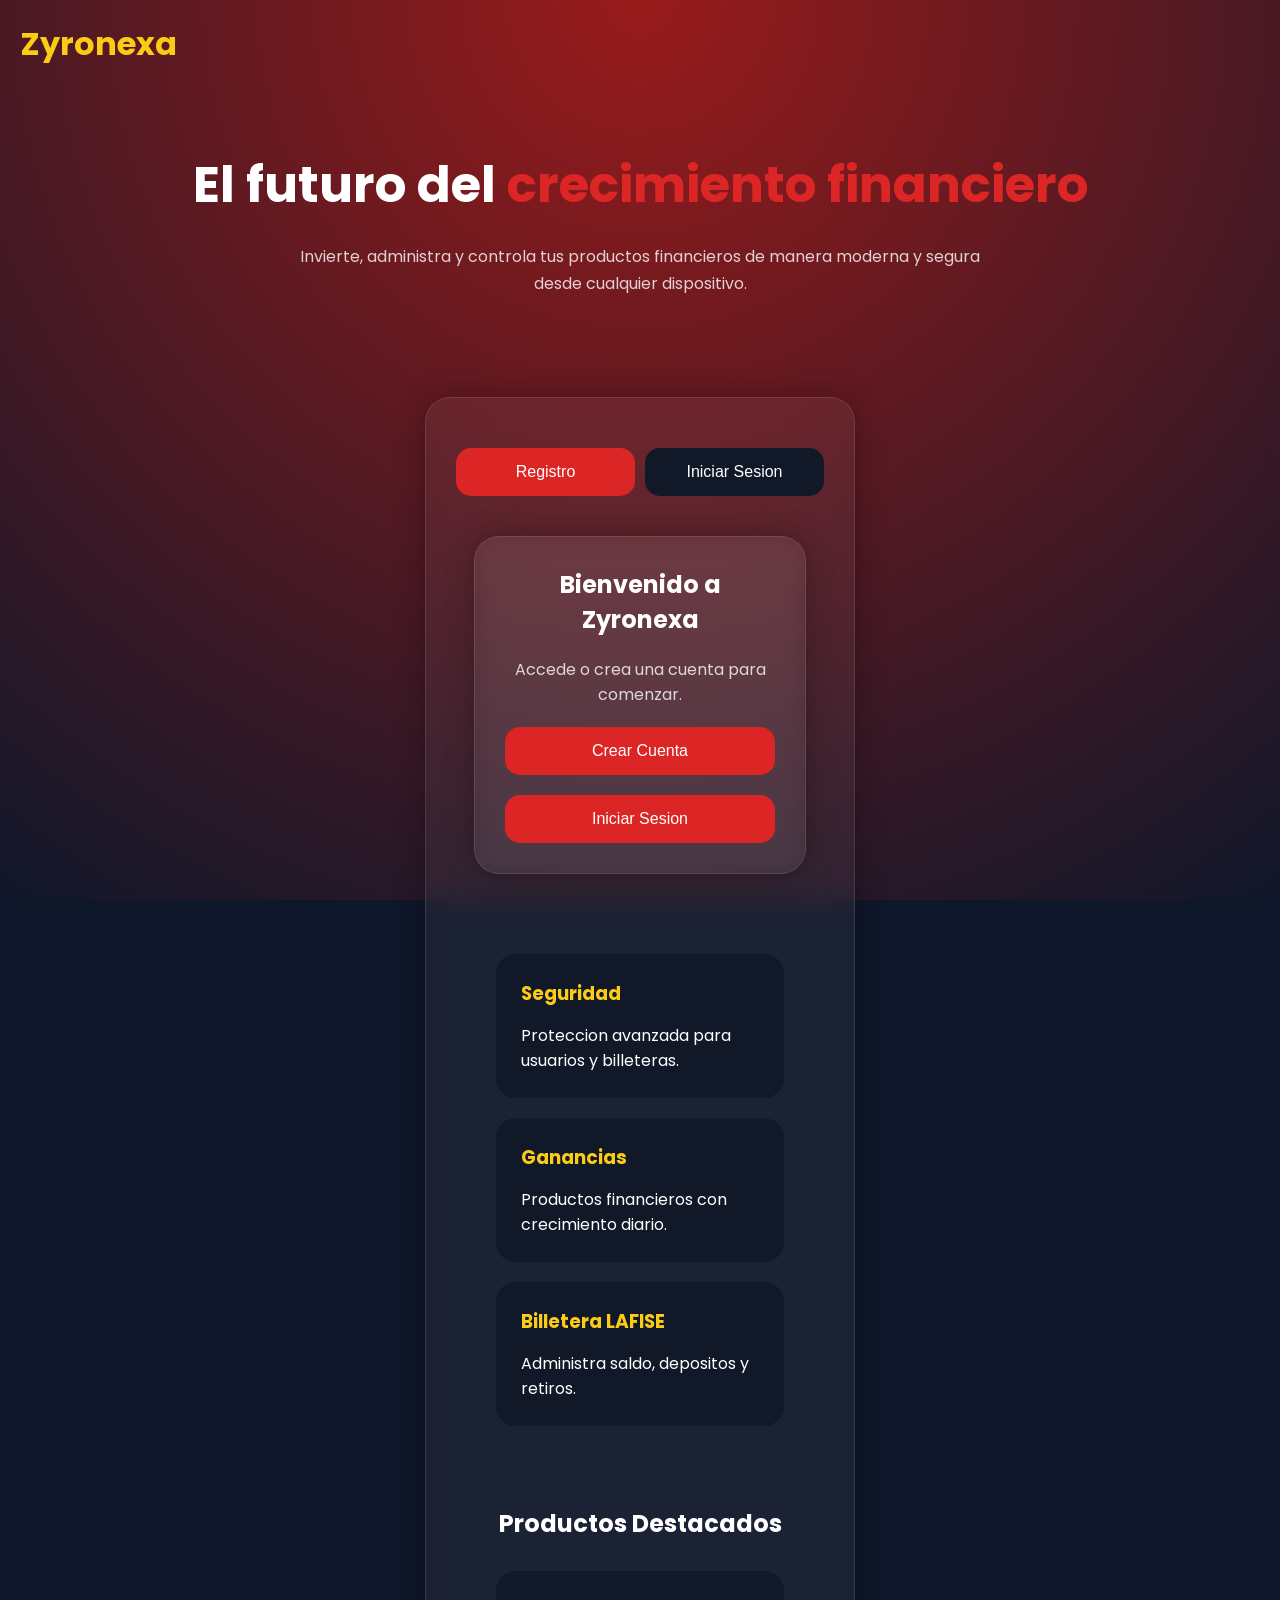
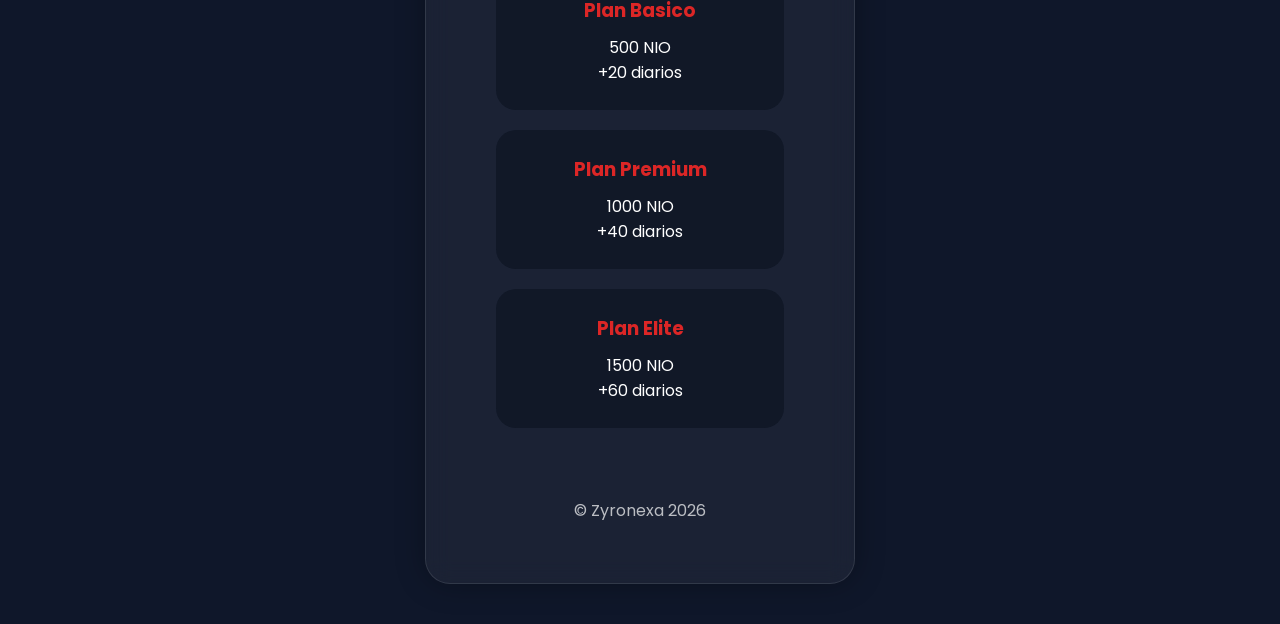
<file: index.html>
<!DOCTYPE html>
<html lang="es">

<head>

<meta charset="UTF-8">
<meta name="viewport" content="width=device-width, initial-scale=1.0">

<title>Zyronexa</title>

<link href="https://fonts.googleapis.com/css2?family=Poppins:wght@300;400;600;700&display=swap" rel="stylesheet">

<style>

*{
    margin:0;
    padding:0;
    box-sizing:border-box;
}

body{
    font-family:'Poppins',sans-serif;
    background:#0f172a;
    color:white;
    overflow-x:hidden;
}

/* Fondo */

body::before{
    content:'';
    position:fixed;
    width:100%;
    height:100%;
    background:
    radial-gradient(circle at top,#991b1b,#0f172a);
    z-index:-1;
}

/* Header */

header{
    display:flex;
    justify-content:space-between;
    align-items:center;
    padding:20px;
}

.logo{
    font-size:32px;
    font-weight:700;
    color:#facc15;
}

/* Hero */

.hero{
    text-align:center;
    padding:60px 20px;
}

.hero h1{
    font-size:50px;
    margin-bottom:20px;
}

.hero span{
    color:#dc2626;
}

.hero p{
    max-width:700px;
    margin:auto;
    opacity:0.8;
    line-height:1.7;
}

/* Caja principal */

.auth-box{
    width:90%;
    max-width:430px;
    margin:40px auto;
    background:rgba(255,255,255,0.05);
    border:1px solid rgba(255,255,255,0.1);
    backdrop-filter:blur(12px);
    border-radius:25px;
    padding:30px;
    box-shadow:0 0 30px rgba(0,0,0,0.3);
}

.auth-box h2{
    text-align:center;
    margin-bottom:20px;
}

/* Tabs */

.tabs{
    display:flex;
    gap:10px;
    margin-bottom:20px;
}

.tab-btn{
    flex:1;
    background:#111827;
}

.tab-btn.active{
    background:#dc2626;
}

input{
    width:100%;
    padding:15px;
    margin-top:15px;
    border:none;
    border-radius:15px;
    background:#111827;
    color:white;
    font-size:15px;
}

button{
    width:100%;
    padding:15px;
    margin-top:20px;
    border:none;
    border-radius:15px;
    background:#dc2626;
    color:white;
    font-size:16px;
    cursor:pointer;
    transition:0.3s;
}

button:hover{
    transform:scale(1.03);
    background:#b91c1c;
}

/* Beneficios */

.features{
    display:grid;
    grid-template-columns:repeat(auto-fit,minmax(250px,1fr));
    gap:20px;
    padding:40px;
}

.card{
    background:#111827;
    padding:25px;
    border-radius:20px;
    transition:0.3s;
}

.card:hover{
    transform:translateY(-5px);
}

.card h3{
    margin-bottom:15px;
    color:#facc15;
}

/* Productos */

.productos{
    padding:40px;
}

.productos h2{
    text-align:center;
    margin-bottom:30px;
}

.product-grid{
    display:grid;
    grid-template-columns:repeat(auto-fit,minmax(250px,1fr));
    gap:20px;
}

.producto{
    background:#111827;
    padding:25px;
    border-radius:20px;
    text-align:center;
}

.producto h3{
    color:#dc2626;
    margin-bottom:10px;
}

/* Footer */

footer{
    text-align:center;
    padding:30px;
    opacity:0.7;
}

</style>

</head>

<script>

function mostrarRegistro(){

    document.getElementById("inicioBox").style.display = "none";

    document.getElementById("registroBox").style.display = "block";

    document.getElementById("loginBox").style.display = "none";

}

function mostrarLogin(){

    document.getElementById("inicioBox").style.display = "none";

    document.getElementById("registroBox").style.display = "none";

    document.getElementById("loginBox").style.display = "block";

}

function volverInicio(){

    document.getElementById("inicioBox").style.display = "block";

    document.getElementById("registroBox").style.display = "none";

    document.getElementById("loginBox").style.display = "none";

}

async function registrar(){

    const datos = {

        nombre: document.getElementById("nombre").value,

        telefono: document.getElementById("telefono").value,

        password: document.getElementById("password").value,

        banco: document.getElementById("banco").value

    };

    const respuesta = await fetch("/registro", {

        method: "POST",

        headers: {
            "Content-Type": "application/json"
        },

        body: JSON.stringify(datos)

    });

    const resultado = await respuesta.json();

    alert(resultado.mensaje || resultado.error);

    if(resultado.ir_a){

        window.location.href = resultado.ir_a;

    }

}

async function iniciarSesion(){

    const datos = {

        telefono: document.getElementById("loginTelefono").value,

        password: document.getElementById("loginPassword").value

    };

    const respuesta = await fetch("/login", {

        method: "POST",

        headers: {
            "Content-Type": "application/json"
        },

        body: JSON.stringify(datos)

    });

    const resultado = await respuesta.json();

    alert(resultado.mensaje || resultado.error);

    if(resultado.ir_a){

        window.location.href = resultado.ir_a;

    }

}

</script>

<body>

<header>

<div class="logo">
Zyronexa
</div>

</header>

<section class="hero">

<h1>
El futuro del <span>crecimiento financiero</span>
</h1>

<p>
Invierte, administra y controla tus productos financieros
de manera moderna y segura desde cualquier dispositivo.
</p>

</section>

<div class="auth-box">

<div class="tabs">

<button class="tab-btn active" onclick="mostrarTab('registro')">
Registro
</button>

<button class="tab-btn" onclick="mostrarTab('login')">
Iniciar Sesion
</button>

</div>

<!-- REGISTRO -->
<div class="auth-box" id="inicioBox">

<h2>Bienvenido a Zyronexa</h2>

<p style="text-align:center; opacity:0.8;">
Accede o crea una cuenta para comenzar.
</p>

<button onclick="mostrarRegistro()">
Crear Cuenta
</button>

<button onclick="mostrarLogin()">
Iniciar Sesion
</button>

</div>

<!-- REGISTRO -->

<div class="auth-box" id="registroBox" style="display:none;">

<h2>Crear Cuenta</h2>

<input type="text" id="nombre" placeholder="Nombre completo">

<input type="text" id="telefono" placeholder="Numero de telefono">

<input type="password" id="password" placeholder="Contrasena">

<input type="text" id="banco" placeholder="Cuenta LAFISE">

<button onclick="registrar()">
Registrarse y recibir 500 NIO
</button>

<button onclick="volverInicio()">
Volver
</button>

</div>

<!-- LOGIN -->

<div class="auth-box" id="loginBox" style="display:none;">

<h2>Iniciar Sesion</h2>

<input
type="text"
id="loginTelefono"
placeholder="Numero de telefono registrado">

<input
type="password"
id="loginPassword"
placeholder="Contrasena">

<button onclick="iniciarSesion()">
Entrar
</button>

<button onclick="volverInicio()">
Volver
</button>

</div>

<section class="features">

<div class="card">
<h3>Seguridad</h3>
<p>Proteccion avanzada para usuarios y billeteras.</p>
</div>

<div class="card">
<h3>Ganancias</h3>
<p>Productos financieros con crecimiento diario.</p>
</div>

<div class="card">
<h3>Billetera LAFISE</h3>
<p>Administra saldo, depositos y retiros.</p>
</div>

</section>

<section class="productos">

<h2>Productos Destacados</h2>

<div class="product-grid">

<div class="producto">
<h3>Plan Basico</h3>
<p>500 NIO</p>
<p>+20 diarios</p>
</div>

<div class="producto">
<h3>Plan Premium</h3>
<p>1000 NIO</p>
<p>+40 diarios</p>
</div>

<div class="producto">
<h3>Plan Elite</h3>
<p>1500 NIO</p>
<p>+60 diarios</p>
</div>

</div>

</section>

<footer>

© Zyronexa 2026

</footer>

<script>

function mostrarTab(tab){

    document.getElementById("registro").style.display = "none";
    document.getElementById("login").style.display = "none";

    document.getElementById(tab).
</file>
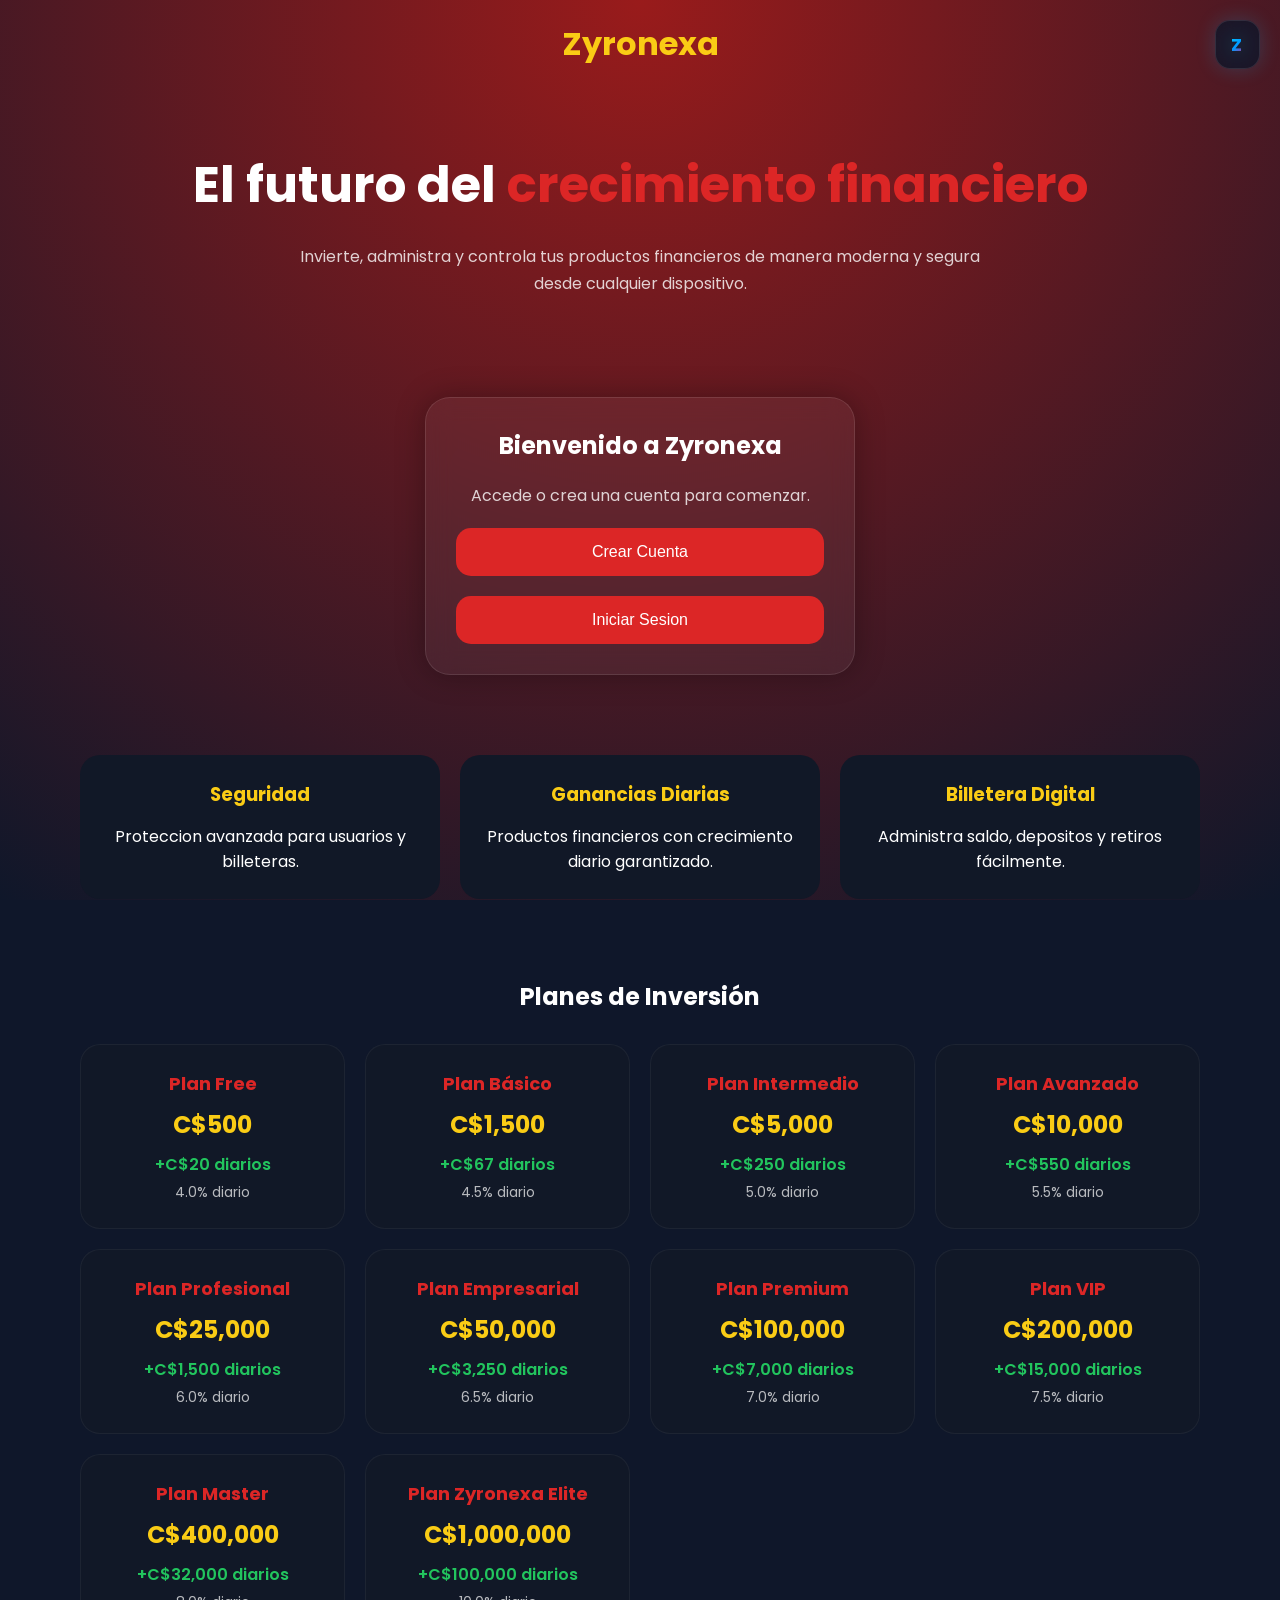
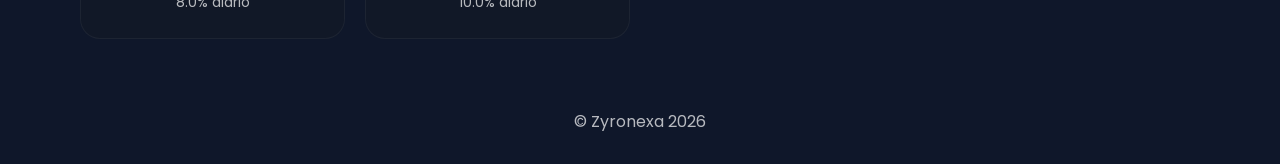
<file: templates/index.html>
<!DOCTYPE html>
<html lang="es">
<head>
<meta charset="UTF-8">
<meta name="viewport" content="width=device-width, initial-scale=1.0">
<title>Zyronexa</title>
<link href="https://fonts.googleapis.com/css2?family=Poppins:wght@300;400;600;700&display=swap" rel="stylesheet">

<style>
*{
    margin:0;
    padding:0;
    box-sizing:border-box;
}

body{
    font-family:'Poppins',sans-serif;
    background:#0f172a;
    color:white;
    overflow-x:hidden;
}

body::before{
    content:'';
    position:fixed;
    width:100%;
    height:100%;
    background: radial-gradient(circle at top,#991b1b,#0f172a);
    z-index:-1;
}

header{
    display:flex;
    justify-content:center;
    align-items:center;
    padding:20px;
    position:relative;
}

.logo{
    font-size:32px;
    font-weight:700;
    color:#facc15;
}

.logo-neon-container{
    position:fixed;
    top:20px;
    right:20px;
    z-index:1000;
    background:rgba(15, 23, 42, 0.8);
    padding:10px 15px;
    border-radius:15px;
    backdrop-filter:blur(10px);
    border:1px solid rgba(255,255,255,0.1);
    box-shadow:0 0 20px rgba(0,200,255,0.2);
}

.logo-neon{
    font-size:18px;
    font-weight:700;
    background:linear-gradient(135deg, #00d4ff 0%, #0099ff 50%, #ff006e 100%);
    -webkit-background-clip:text;
    -webkit-text-fill-color:transparent;
    background-clip:text;
    text-shadow:0 0 20px rgba(0,212,255,0.5);
    letter-spacing:2px;
    animation:neon-glow 2s ease-in-out infinite;
}

@keyframes neon-glow{
    0%, 100%{
        filter:drop-shadow(0 0 10px rgba(0,212,255,0.5)) drop-shadow(0 0 20px rgba(255,0,110,0.3));
    }
    50%{
        filter:drop-shadow(0 0 20px rgba(0,212,255,0.8)) drop-shadow(0 0 30px rgba(255,0,110,0.6));
    }
}

.hero{
    text-align:center;
    padding:60px 20px;
    display:flex;
    flex-direction:column;
    align-items:center;
    justify-content:center;
}

.hero h1{
    font-size:50px;
    margin-bottom:20px;
}

.hero span{
    color:#dc2626;
}

.hero p{
    max-width:700px;
    margin:auto;
    opacity:0.8;
    line-height:1.7;
}

.auth-box{
    width:90%;
    max-width:430px;
    margin:40px auto;
    background:rgba(255,255,255,0.05);
    border:1px solid rgba(255,255,255,0.1);
    backdrop-filter:blur(12px);
    border-radius:25px;
    padding:30px;
    box-shadow:0 0 30px rgba(0,0,0,0.3);
}

.auth-box h2{
    text-align:center;
    margin-bottom:20px;
}

.alert {
    padding: 12px;
    border-radius: 12px;
    margin-bottom: 15px;
    text-align: center;
    font-size: 14px;
    display: none;
}

.alert-error {
    background: rgba(239, 68, 68, 0.2);
    border: 1px solid rgba(239, 68, 68, 0.5);
    color: #fca5a5;
}

.alert-info {
    background: rgba(59, 130, 246, 0.2);
    border: 1px solid rgba(59, 130, 246, 0.5);
    color: #93c5fd;
}

input{
    width:100%;
    padding:15px;
    margin-top:15px;
    border:none;
    border-radius:15px;
    background:#111827;
    color:white;
    font-size:15px;
}

button{
    width:100%;
    padding:15px;
    margin-top:20px;
    border:none;
    border-radius:15px;
    background:#dc2626;
    color:white;
    font-size:16px;
    cursor:pointer;
    transition:0.3s;
}

button:hover{
    transform:scale(1.03);
    background:#b91c1c;
}

.btn-secondary{
    background:rgba(255,255,255,0.1);
}

.btn-secondary:hover{
    background:rgba(255,255,255,0.15);
}

.features{
    display:grid;
    grid-template-columns:repeat(auto-fit,minmax(250px,1fr));
    gap:20px;
    padding:40px;
    max-width:1200px;
    margin:0 auto;
}

.card{
    background:#111827;
    padding:25px;
    border-radius:20px;
    transition:0.3s;
    text-align:center;
}

.card:hover{
    transform:translateY(-5px);
}

.card h3{
    margin-bottom:15px;
    color:#facc15;
}

.productos{
    padding:40px;
    max-width:1200px;
    margin:0 auto;
}

.productos h2{
    text-align:center;
    margin-bottom:30px;
}

.product-grid{
    display:grid;
    grid-template-columns:repeat(auto-fit,minmax(250px,1fr));
    gap:20px;
}

.producto{
    background:#111827;
    padding:25px;
    border-radius:20px;
    text-align:center;
    border:1px solid rgba(255,255,255,0.05);
}

.producto h3{
    color:#dc2626;
    margin-bottom:10px;
    font-size:18px;
}

.producto .precio{
    font-size:24px;
    font-weight:700;
    color:#facc15;
    margin:10px 0;
}

.producto .ganancia{
    color:#22c55e;
    font-weight:600;
}

.producto .porcentaje{
    opacity:0.7;
    font-size:14px;
    margin-top:5px;
}

footer{
    text-align:center;
    padding:30px;
    opacity:0.7;
}

@media(max-width:768px){
    .logo-neon-container{
        top:10px;
        right:10px;
    }
    
    .logo-neon{
        font-size:14px;
    }
    
    .hero h1{
        font-size:35px;
    }
}
</style>
</head>
<body>

<div class="logo-neon-container">
    <div class="logo-neon">Z</div>
</div>

<header>
<div class="logo">Zyronexa</div>
</header>

<section class="hero">
<h1>El futuro del <span>crecimiento financiero</span></h1>
<p>
Invierte, administra y controla tus productos financieros
de manera moderna y segura desde cualquier dispositivo.
</p>
</section>

<div id="inicioBox" class="auth-box">
    <h2>Bienvenido a Zyronexa</h2>
    <div id="alertInicio" class="alert alert-info" style="display:none;"></div>
    <p style="text-align:center; opacity:0.8;">
    Accede o crea una cuenta para comenzar.
    </p>
    <button onclick="mostrarRegistro()">Crear Cuenta</button>
    <button onclick="mostrarLogin()">Iniciar Sesion</button>
</div>

<div id="registroBox" class="auth-box" style="display:none;">
    <h2>Crear Cuenta</h2>
    <div id="alertRegistro" class="alert alert-error"></div>
    <input type="text" id="nombre" placeholder="Nombre completo" required>
    <input type="text" id="telefono" placeholder="Numero de telefono" required>
    <input type="password" id="password" placeholder="Contrasena" required>
    <button onclick="registrar()">Registrarse y recibir 500 NIO</button>
    <button class="btn-secondary" onclick="volverInicio()">Volver</button>
</div>

<div id="loginBox" class="auth-box" style="display:none;">
    <h2>Iniciar Sesion</h2>
    <div id="alertLogin" class="alert alert-error"></div>
    <input type="text" id="loginTelefono" placeholder="Numero de telefono registrado" required>
    <input type="password" id="loginPassword" placeholder="Contrasena" required>
    <button onclick="iniciarSesion()">Entrar</button>
    <button class="btn-secondary" onclick="volverInicio()">Volver</button>
</div>

<section class="features">
    <div class="card">
        <h3>Seguridad</h3>
        <p>Proteccion avanzada para usuarios y billeteras.</p>
    </div>
    <div class="card">
        <h3>Ganancias Diarias</h3>
        <p>Productos financieros con crecimiento diario garantizado.</p>
    </div>
    <div class="card">
        <h3>Billetera Digital</h3>
        <p>Administra saldo, depositos y retiros fácilmente.</p>
    </div>
</section>

<section class="productos">
    <h2>Planes de Inversión</h2>
    <div class="product-grid">
        <div class="producto">
            <h3>Plan Free</h3>
            <p class="precio">C$500</p>
            <p class="ganancia">+C$20 diarios</p>
            <p class="porcentaje">4.0% diario</p>
        </div>

        <div class="producto">
            <h3>Plan Básico</h3>
            <p class="precio">C$1,500</p>
            <p class="ganancia">+C$67 diarios</p>
            <p class="porcentaje">4.5% diario</p>
        </div>

        <div class="producto">
            <h3>Plan Intermedio</h3>
            <p class="precio">C$5,000</p>
            <p class="ganancia">+C$250 diarios</p>
            <p class="porcentaje">5.0% diario</p>
        </div>

        <div class="producto">
            <h3>Plan Avanzado</h3>
            <p class="precio">C$10,000</p>
            <p class="ganancia">+C$550 diarios</p>
            <p class="porcentaje">5.5% diario</p>
        </div>

        <div class="producto">
            <h3>Plan Profesional</h3>
            <p class="precio">C$25,000</p>
            <p class="ganancia">+C$1,500 diarios</p>
            <p class="porcentaje">6.0% diario</p>
        </div>

        <div class="producto">
            <h3>Plan Empresarial</h3>
            <p class="precio">C$50,000</p>
            <p class="ganancia">+C$3,250 diarios</p>
            <p class="porcentaje">6.5% diario</p>
        </div>

        <div class="producto">
            <h3>Plan Premium</h3>
            <p class="precio">C$100,000</p>
            <p class="ganancia">+C$7,000 diarios</p>
            <p class="porcentaje">7.0% diario</p>
        </div>

        <div class="producto">
            <h3>Plan VIP</h3>
            <p class="precio">C$200,000</p>
            <p class="ganancia">+C$15,000 diarios</p>
            <p class="porcentaje">7.5% diario</p>
        </div>

        <div class="producto">
            <h3>Plan Master</h3>
            <p class="precio">C$400,000</p>
            <p class="ganancia">+C$32,000 diarios</p>
            <p class="porcentaje">8.0% diario</p>
        </div>

        <div class="producto">
            <h3>Plan Zyronexa Elite</h3>
            <p class="precio">C$1,000,000</p>
            <p class="ganancia">+C$100,000 diarios</p>
            <p class="porcentaje">10.0% diario</p>
        </div>
    </div>
</section>

<footer>
© Zyronexa 2026
</footer>

<script>
const urlParams = new URLSearchParams(window.location.search);
const nextUrl = urlParams.get('next');

// Si viene con ?next=home o ?next=perfil, muestra mensaje y abre login directo
window.onload = function() {
    if (nextUrl) {
        const alertInicio = document.getElementById('alertInicio');
        alertInicio.textContent = 'Inicia sesión para continuar';
        alertInicio.style.display = 'block';
        mostrarLogin();
    }
};

function mostrarRegistro(){
    document.getElementById("inicioBox").style.display = "none";
    document.getElementById("registroBox").style.display = "block";
    document.getElementById("loginBox").style.display = "none";
}

function mostrarLogin(){
    document.getElementById("inicioBox").style.display = "none";
    document.getElementById("registroBox").style.display = "none";
    document.getElementById("loginBox").style.display = "block";
}

function volverInicio(){
    document.getElementById("inicioBox").style.display = "block";
    document.getElementById("registroBox").style.display = "none";
    document.getElementById("loginBox").style.display = "none";
}

function mostrarAlerta(id, mensaje) {
    const alert = document.getElementById(id);
    alert.textContent = mensaje;
    alert.style.display = 'block';
    setTimeout(() => alert.style.display = 'none', 4000);
}

async function registrar(){
    const nombre = document.getElementById("nombre").value.trim();
    const telefono = document.getElementById("telefono").value.trim();
    const password = document.getElementById("password").value;

    if(!nombre ||!telefono ||!password){
        mostrarAlerta("alertRegistro", "Todos los campos son obligatorios");
        return;
    }

    const datos = { nombre, telefono, contrasena: password };
    const endpoint = nextUrl ? `/registro?next=${nextUrl}` : '/registro';

    try {
        const respuesta = await fetch(endpoint, {
            method: "POST",
            headers: { "Content-Type": "application/json" },
            body: JSON.stringify(datos)
        });

        const resultado = await respuesta.json();

        if(resultado.success){
            window.location.href = resultado.redirect;
        } else {
            mostrarAlerta("alertRegistro", resultado.error || "Error al registrarse");
        }
    } catch (error) {
        mostrarAlerta("alertRegistro", "Error de conexión con el servidor");
    }
}

async function iniciarSesion(){
    const telefono = document.getElementById("loginTelefono").value.trim();
    const password = document.getElementById("loginPassword").value;

    if(!telefono ||!password){
        mostrarAlerta("alertLogin", "Todos los campos son obligatorios");
        return;
    }

    const datos = { telefono, password };
    const endpoint = nextUrl ? `/login?next=${nextUrl}` : '/login';

    try {
        const respuesta = await fetch(endpoint, {
            method: "POST",
            headers: { "Content-Type": "application/json" },
            body: JSON.stringify(datos)
        });

        const resultado = await respuesta.json();

        if(resultado.success){
            window.location.href = resultado.redirect;
        } else {
            mostrarAlerta("alertLogin", resultado.error || "Error al iniciar sesión");
        }
    } catch (error) {
        mostrarAlerta("alertLogin", "Error de conexión con el servidor");
    }
}
</script>

</body>
</html>
</file>
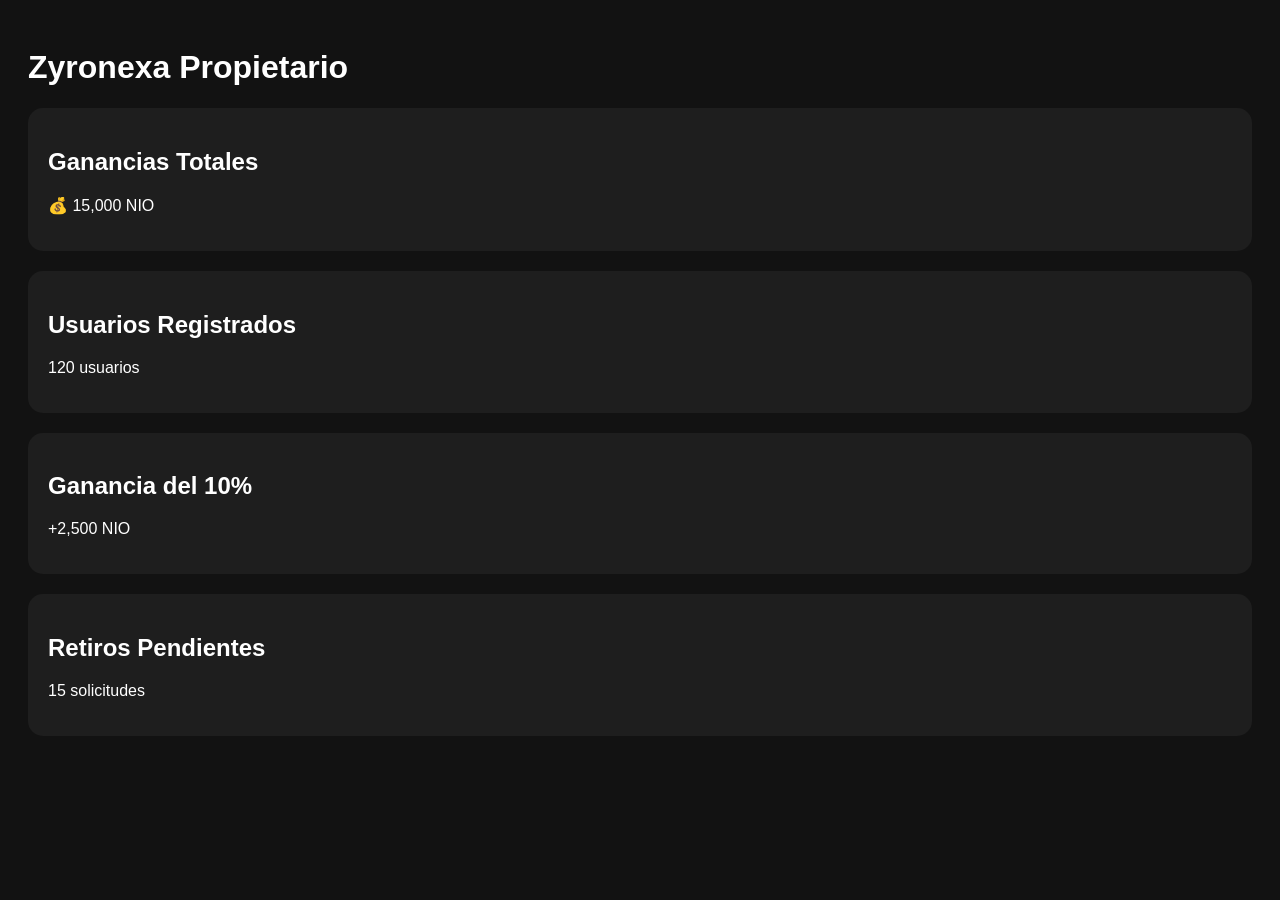
<file: propietario.html>
<!DOCTYPE html>
<html lang="es">
<head>
<meta charset="UTF-8">
<title>Propietario</title>

<style>

body{
    background:#121212;
    color:white;
    font-family:Arial;
    padding:20px;
}

.card{
    background:#1e1e1e;
    padding:20px;
    border-radius:15px;
    margin-top:20px;
}

</style>

</head>
<body>

<h1>Zyronexa Propietario</h1>

<div class="card">

<h2>Ganancias Totales</h2>

<p>💰 15,000 NIO</p>

</div>

<div class="card">

<h2>Usuarios Registrados</h2>

<p>120 usuarios</p>

</div>

<div class="card">

<h2>Ganancia del 10%</h2>

<p>+2,500 NIO</p>

</div>

<div class="card">

<h2>Retiros Pendientes</h2>

<p>15 solicitudes</p>

</div>

</body>
</html>
</file>
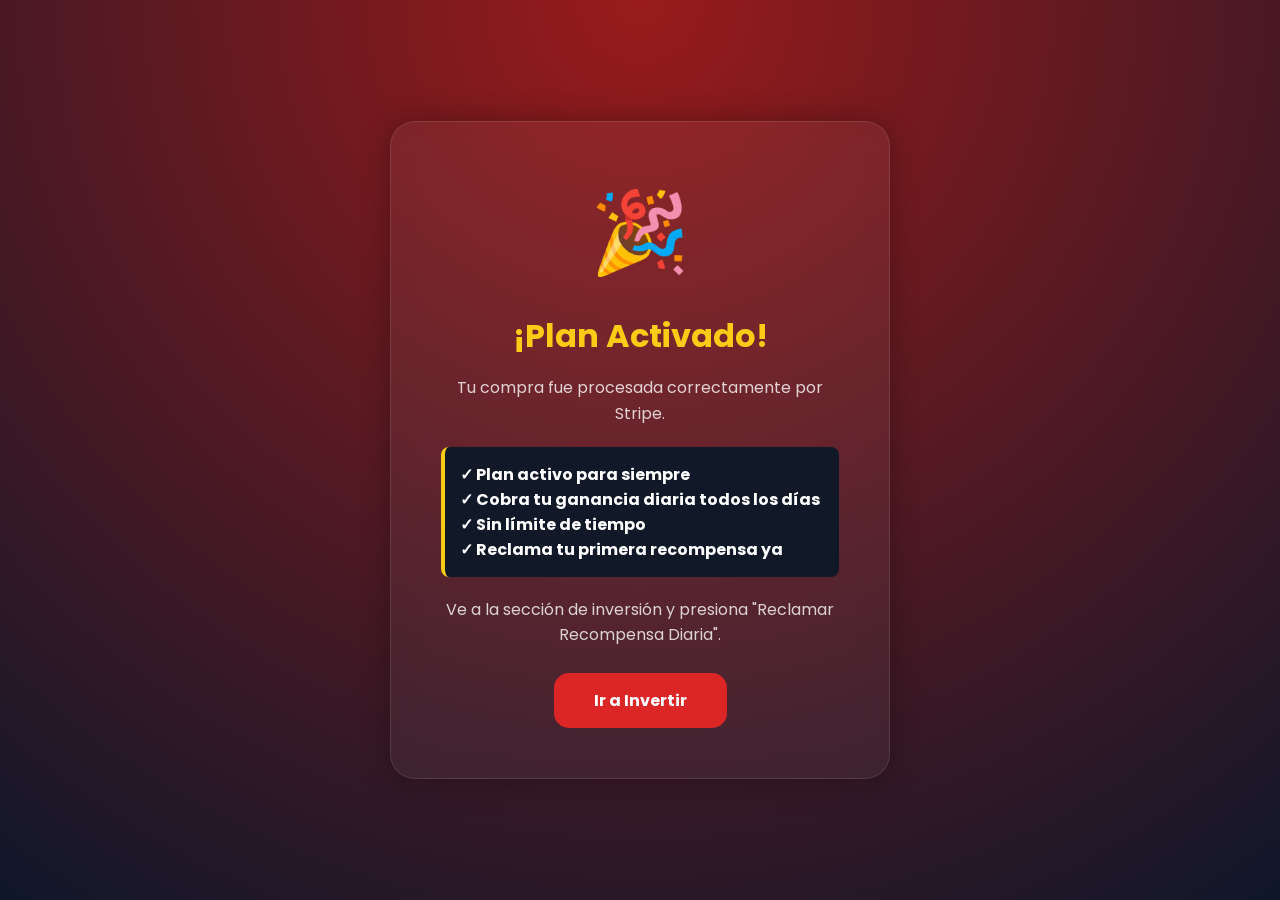
<file: templates/compra_exitosa.html>
<!DOCTYPE html>
<html lang="es">
<head>
    <meta charset="UTF-8">
    <meta name="viewport" content="width=device-width, initial-scale=1.0">
    <title>Compra Exitosa - Zyronexa</title>
    <link href="https://fonts.googleapis.com/css2?family=Poppins:wght@300;400;600;700&display=swap" rel="stylesheet">
    <style>
        * {
            margin: 0;
            padding: 0;
            box-sizing: border-box;
        }
        body {
            font-family: 'Poppins', sans-serif;
            background: #0f172a;
            color: white;
            min-height: 100vh;
            display: flex;
            justify-content: center;
            align-items: center;
            padding: 20px;
        }
        body::before {
            content: '';
            position: fixed;
            width: 100%;
            height: 100%;
            background: radial-gradient(circle at top, #991b1b, #0f172a);
            z-index: -1;
        }
        .container {
            background: rgba(255,255,255,0.05);
            border: 1px solid rgba(255,255,255,0.1);
            backdrop-filter: blur(12px);
            padding: 50px;
            border-radius: 25px;
            box-shadow: 0 0 30px rgba(0,0,0,0.3);
            text-align: center;
            max-width: 500px;
        }
        .icon {
            font-size: 80px;
            margin-bottom: 20px;
        }
        h1 {
            color: #facc15;
            margin-bottom: 15px;
            font-size: 32px;
        }
        p {
            color: rgba(255,255,255,0.8);
            margin-bottom: 15px;
            font-size: 16px;
            line-height: 1.6;
        }
        .info {
            background: #111827;
            border-left: 4px solid #facc15;
            padding: 15px;
            margin: 20px 0;
            text-align: left;
            border-radius: 8px;
        }
        .btn {
            background: #dc2626;
            color: white;
            border: none;
            padding: 15px 40px;
            border-radius: 15px;
            font-size: 16px;
            font-weight: bold;
            cursor: pointer;
            text-decoration: none;
            display: inline-block;
            margin-top: 10px;
            transition: 0.3s;
        }
        .btn:hover {
            background: #b91c1c;
            transform: scale(1.03);
        }
    </style>
</head>
<body>
    <div class="container">
        <div class="icon">🎉</div>
        <h1>¡Plan Activado!</h1>
        <p>Tu compra fue procesada correctamente por Stripe.</p>
        <div class="info">
            <strong>✓ Plan activo para siempre</strong><br>
            <strong>✓ Cobra tu ganancia diaria todos los días</strong><br>
            <strong>✓ Sin límite de tiempo</strong><br>
            <strong>✓ Reclama tu primera recompensa ya</strong>
        </div>
        <p>Ve a la sección de inversión y presiona "Reclamar Recompensa Diaria".</p>
        <a href="/home" class="btn">Ir a Invertir</a>
    </div>
    <script>
        setTimeout(() => {
            window.location.href = '/home';
        }, 3000);
    </script>
</body>
</html>
</file>
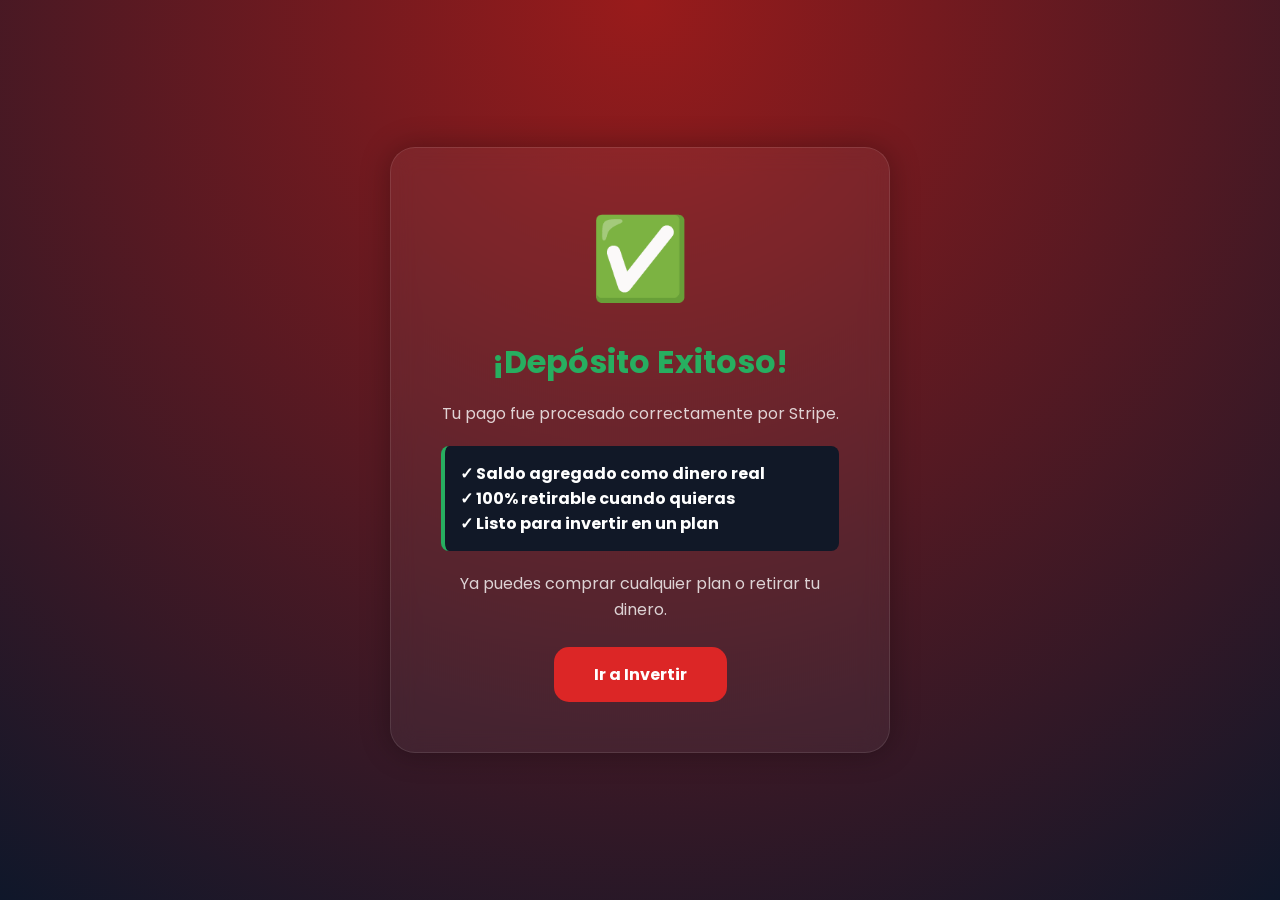
<file: templates/deposito_exitoso.html>
<!DOCTYPE html>
<html lang="es">
<head>
    <meta charset="UTF-8">
    <meta name="viewport" content="width=device-width, initial-scale=1.0">
    <title>Depósito Exitoso - Zyronexa</title>
    <link href="https://fonts.googleapis.com/css2?family=Poppins:wght@300;400;600;700&display=swap" rel="stylesheet">
    <style>
        * {
            margin: 0;
            padding: 0;
            box-sizing: border-box;
        }
        body {
            font-family: 'Poppins', sans-serif;
            background: #0f172a;
            color: white;
            min-height: 100vh;
            display: flex;
            justify-content: center;
            align-items: center;
            padding: 20px;
        }
        body::before {
            content: '';
            position: fixed;
            width: 100%;
            height: 100%;
            background: radial-gradient(circle at top, #991b1b, #0f172a);
            z-index: -1;
        }
        .container {
            background: rgba(255,255,255,0.05);
            border: 1px solid rgba(255,255,255,0.1);
            backdrop-filter: blur(12px);
            padding: 50px;
            border-radius: 25px;
            box-shadow: 0 0 30px rgba(0,0,0,0.3);
            text-align: center;
            max-width: 500px;
        }
        .icon {
            font-size: 80px;
            margin-bottom: 20px;
        }
        h1 {
            color: #27ae60;
            margin-bottom: 15px;
            font-size: 32px;
        }
        p {
            color: rgba(255,255,255,0.8);
            margin-bottom: 15px;
            font-size: 16px;
            line-height: 1.6;
        }
        .info {
            background: #111827;
            border-left: 4px solid #27ae60;
            padding: 15px;
            margin: 20px 0;
            text-align: left;
            border-radius: 8px;
        }
        .btn {
            background: #dc2626;
            color: white;
            border: none;
            padding: 15px 40px;
            border-radius: 15px;
            font-size: 16px;
            font-weight: bold;
            cursor: pointer;
            text-decoration: none;
            display: inline-block;
            margin-top: 10px;
            transition: 0.3s;
        }
        .btn:hover {
            background: #b91c1c;
            transform: scale(1.03);
        }
    </style>
</head>
<body>
    <div class="container">
        <div class="icon">✅</div>
        <h1>¡Depósito Exitoso!</h1>
        <p>Tu pago fue procesado correctamente por Stripe.</p>
        <div class="info">
            <strong>✓ Saldo agregado como dinero real</strong><br>
            <strong>✓ 100% retirable cuando quieras</strong><br>
            <strong>✓ Listo para invertir en un plan</strong>
        </div>
        <p>Ya puedes comprar cualquier plan o retirar tu dinero.</p>
        <a href="/home" class="btn">Ir a Invertir</a>
    </div>
    <script>
        setTimeout(() => {
            window.location.href = '/home';
        }, 3000);
    </script>
</body>
</html>
</file>
